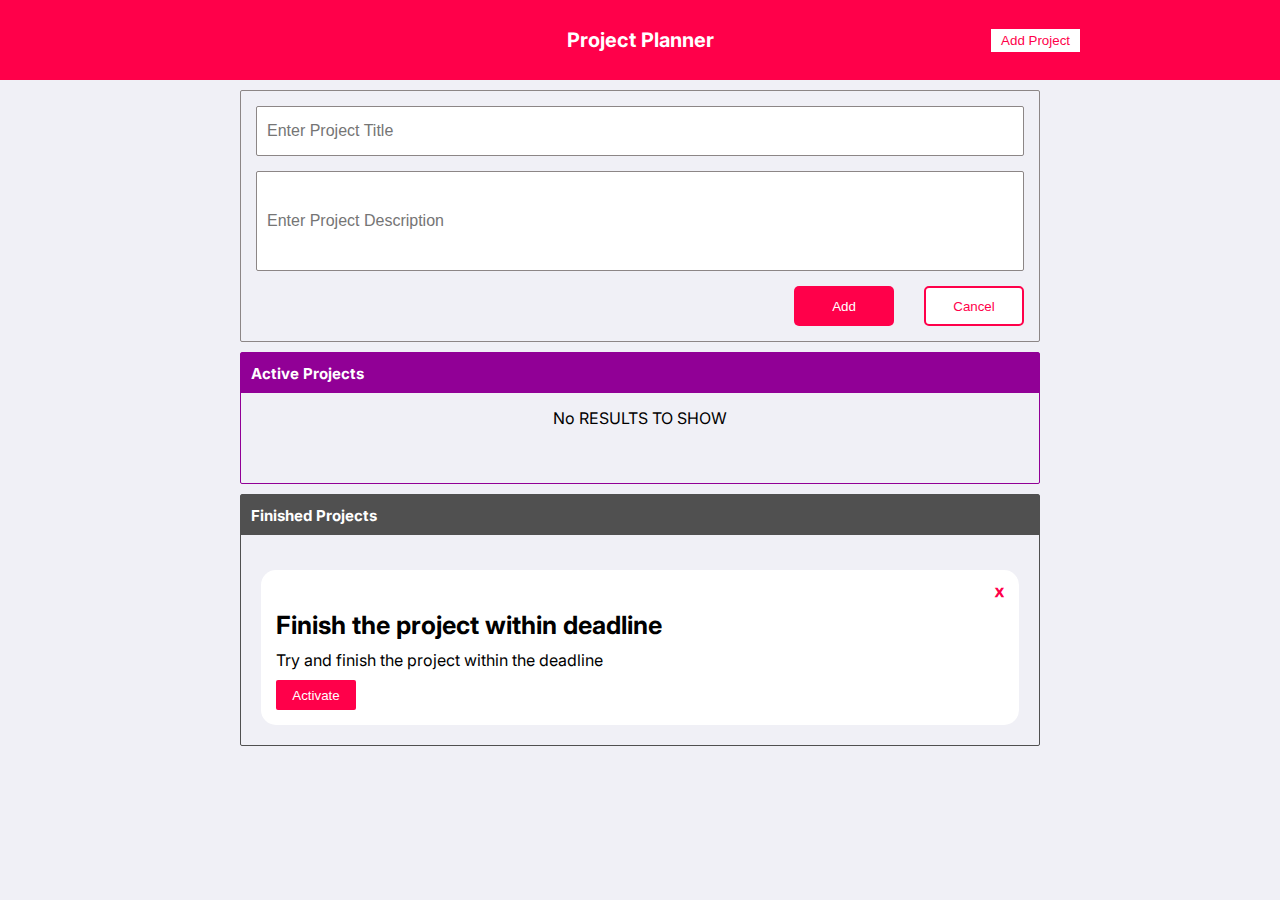
<file: [Akshat Bhardwaj]-JTG-R1/index.html>
<!doctype html>
<html lang="en">
  <head>
    <meta charset="UTF-8" />
    <meta name="viewport" content="width=device-width, initial-scale=1.0" />
    <title>Josh Assignment Round</title>
    <link rel="stylesheet" href="styles.css" />
    <link rel="preconnect" href="https://fonts.googleapis.com" />
    <link rel="preconnect" href="https://fonts.gstatic.com" crossorigin />
    <link
      href="https://fonts.googleapis.com/css2?family=Inter:ital,opsz,wght@0,14..32,100..900;1,14..32,100..900&display=swap"
      rel="stylesheet"
    />
  </head>
  <body>
    <div id="wrapper">
      <nav>
        <h1 style="font-size: 20px">Project Planner</h1>
        <button id="add-form">Add Project</button>
      </nav>

      <form id="skill-form">
        <input
          type="text"
          id="title"
          name="title"
          placeholder="Enter Project Title"
          required="true"
        />
        <input
          type="text"
          id="desc"
          name="title"
          placeholder="Enter Project Description"
          required="true"
        />
        <div id="btns">
          <button type="submit" id="add-skill-button">Add</button>
          <button type="reset" id="cancel-button">Cancel</button>
        </div>
      </form>

      <div id="active-projects">
        <h1 style="font-size: 15px">Active Projects</h1>
        <div id="no-result">No RESULTS TO SHOW</div>
        <div id="active-cards-section" class="cards-section"></div>
      </div>

      <div id="finished-projects">
        <h1 style="font-size: 15px">Finished Projects</h1>
        <div id="finished-cards-section" class="cards-section">
          <div class="card" id="card-1">
            <div>
              <button>X</button>
            </div>
            <div class="card-content">
              <h1 id="title">Finish the project within deadline</h1>
              <p id="description">
                Try and finish the project within the deadline
              </p>
            </div>
            <button id="activate-button">Activate</button>
          </div>
        </div>
      </div>
    </div>
  </body>
  <script src="index.js"></script>
</html>
</file>
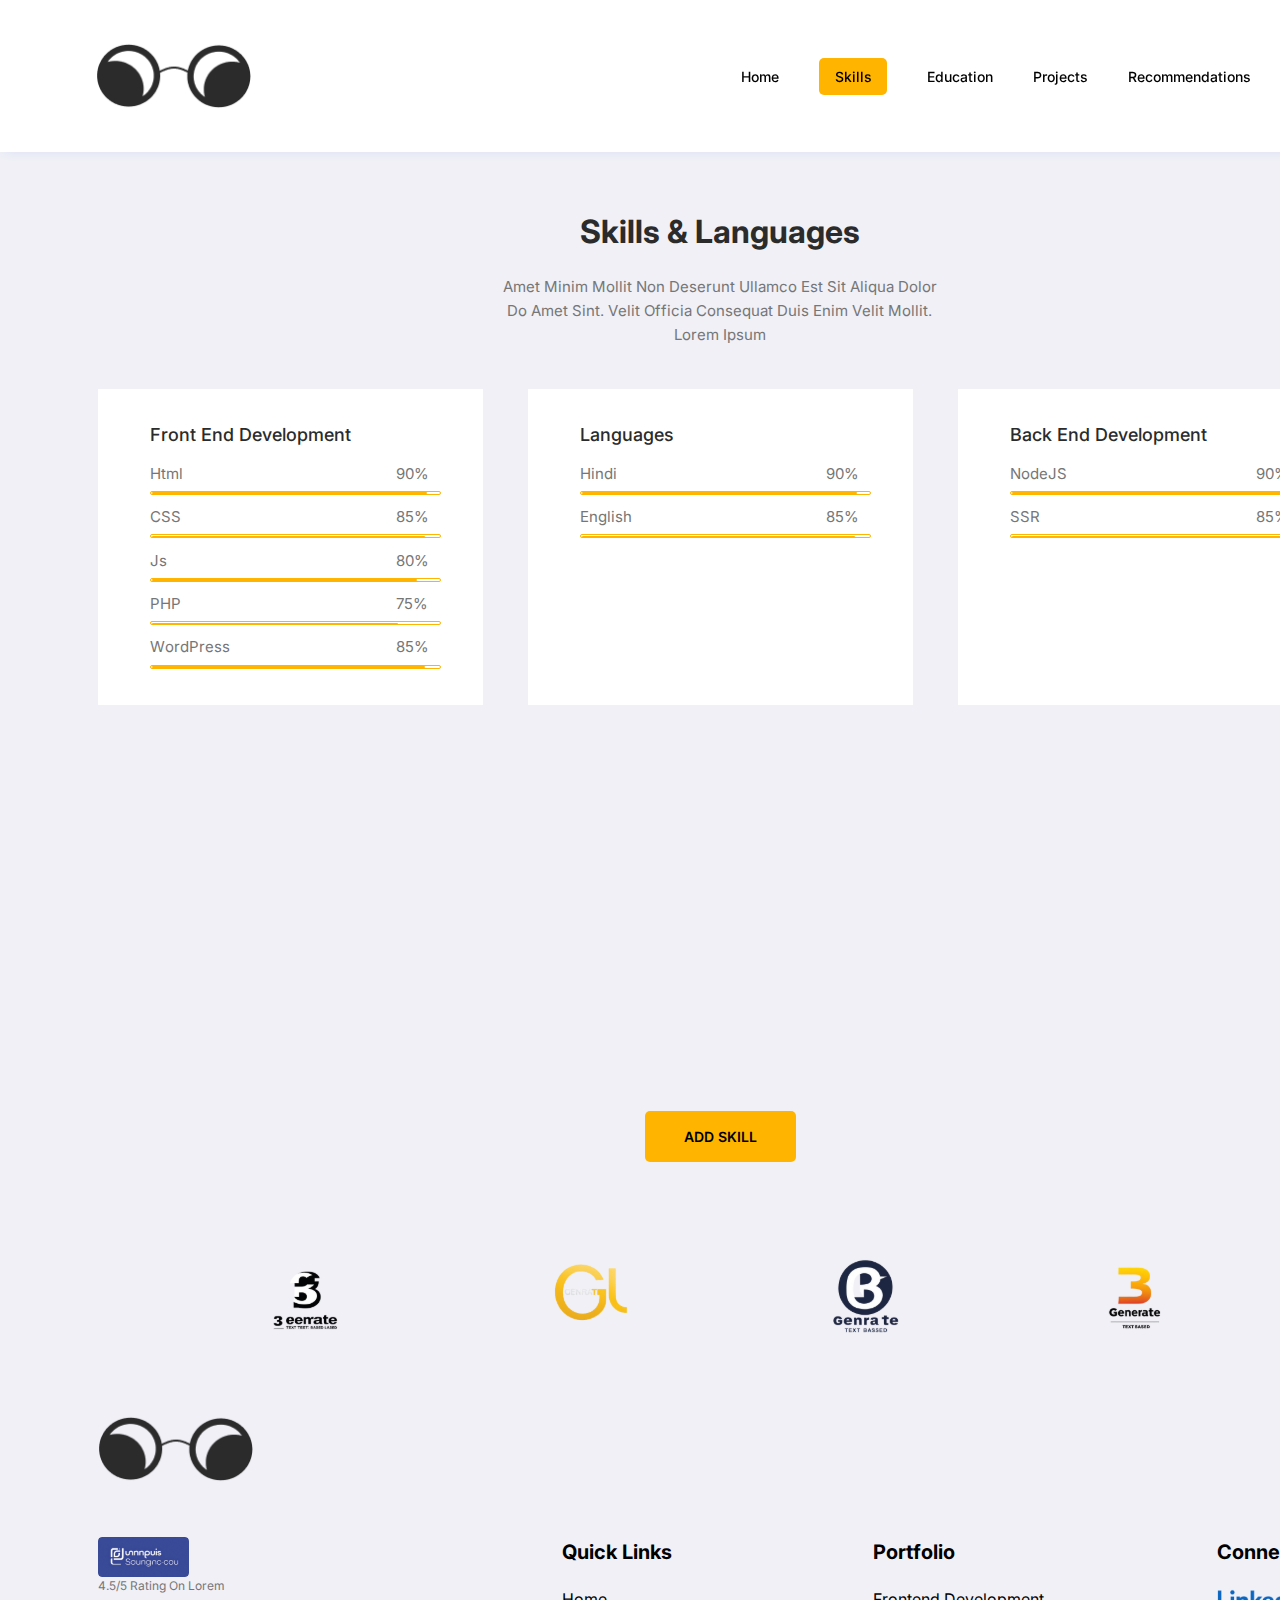
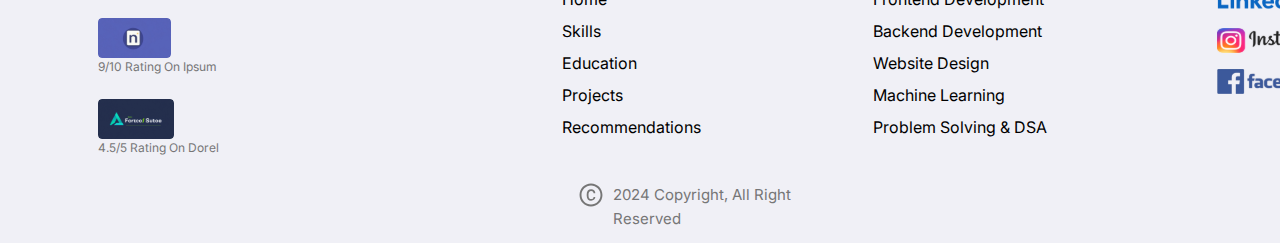
<file: skills.html>
<!doctype html>
<html lang="en">
  <head>
    <meta charset="UTF-8" />
    <meta name="viewport" content="width=device-width, initial-scale=1.0" />
    <title>Portfolio</title>
    <link rel="stylesheet" href="styles.css" />
    <link rel="stylesheet" href="modal.css" />
    <link rel="preconnect" href="https://fonts.googleapis.com" />
    <link rel="preconnect" href="https://fonts.gstatic.com" crossorigin />
    <link
      href="https://fonts.googleapis.com/css2?family=Inter:ital,opsz,wght@0,14..32,100..900;1,14..32,100..900&display=swap"
      rel="stylesheet"
    />
  </head>
  <body id="skill-body">
    <nav>
      <img src="assets/MainLogo.svg" alt="logo" />
      <ul>
        <li id="home-button">
          <a href="index.html">Home</a>
        </li>
        <li id="skill-button">
          <a href="skills.html">Skills</a>
        </li>
        <li>Education</li>
        <li>Projects</li>
        <li>Recommendations</li>
        <li>Contact</li>
      </ul>
    </nav>
    <div id="skills">
      <div id="skill-heading">
        <h2>Skills & Languages</h2>
        <p>
          Amet minim mollit non deserunt ullamco est sit aliqua dolor do amet
          sint. Velit officia consequat duis enim velit mollit. lorem ipsum
        </p>
      </div>
      <div class="skill-row" id="skill-row1">
        <div class="skill-card">
          <div class="skill-content">
            <h4>Front End Development</h4>
            <div class="skill-name" style="top: 37.38px">
              <p>Html</p>
              <p>90%</p>
            </div>
            <div class="line" style="top: 66.67px">
              <div class="outer-rect">
                <div class="completed-bar" style="width: 275.98px"></div>
              </div>
            </div>
            <div class="skill-name" style="top: 80.81px">
              <p>CSS</p>
              <p>85%</p>
            </div>
            <div class="line" style="top: 110.11px">
              <div class="outer-rect">
                <div class="completed-bar" style="width: 273.34px"></div>
              </div>
            </div>
            <div class="skill-name" style="top: 124.25px">
              <p>Js</p>
              <p>80%</p>
            </div>
            <div class="line" style="top: 153.54px">
              <div class="outer-rect">
                <div class="completed-bar" style="width: 265.42px"></div>
              </div>
            </div>
            <div class="skill-name" style="top: 167.68px">
              <p>PHP</p>
              <p>75%</p>
            </div>
            <div class="line" style="top: 196.98px">
              <div class="outer-rect">
                <div class="completed-bar" style="width: 246.93px"></div>
              </div>
            </div>
            <div class="skill-name" style="top: 211.12px">
              <p>WordPress</p>
              <p>85%</p>
            </div>
            <div class="line" style="top: 240.41px">
              <div class="outer-rect">
                <div class="completed-bar" style="width: 273.34px"></div>
              </div>
            </div>
          </div>
        </div>
        <div class="skill-card">
          <div class="skill-content">
            <h4>Languages</h4>
            <div class="skill-name" style="top: 37.38px">
              <p>Hindi</p>
              <p>90%</p>
            </div>
            <div class="line" style="top: 66.67px">
              <div class="outer-rect">
                <div class="completed-bar" style="width: 275.98px"></div>
              </div>
            </div>
            <div class="skill-name" style="top: 80.81px">
              <p>English</p>
              <p>85%</p>
            </div>
            <div class="line" style="top: 110.11px">
              <div class="outer-rect">
                <div class="completed-bar" style="width: 273.34px"></div>
              </div>
            </div>
          </div>
        </div>
        <div class="skill-card">
          <div class="skill-content">
            <h4>Back End Development</h4>
            <div class="skill-name" style="top: 37.38px">
              <p>NodeJS</p>
              <p>90%</p>
            </div>
            <div class="line" style="top: 66.67px">
              <div class="outer-rect">
                <div class="completed-bar" style="width: 275.98px"></div>
              </div>
            </div>
            <div class="skill-name" style="top: 80.81px">
              <p>SSR</p>
              <p>85%</p>
            </div>
            <div class="line" style="top: 110.11px">
              <div class="outer-rect">
                <div class="completed-bar" style="width: 273.34px"></div>
              </div>
            </div>
          </div>
        </div>
      </div>
      <div class="skill-row" id="skill-row2"></div>
      <button type="submit" id="add-skill">ADD SKILL</button>
    </div>

    <div id="modal-wrapper">
      <form id="addSkillForm" id="skillModal" class="modal">
        <h2>Add Skill</h2>
        <div id="domain-section">
          <label id="domain-label" for="domainName">Domain</label>
          <input
            type="text"
            id="domain-input"
            name="domainName"
            required="true"
            placeholder="Front End Developer"
          />
        </div>
        <div class="skills-section">
          <h3>Skills</h3>
          <div id="skills-inputSection">
            <div id="skills-heading">
              <div class="skill-heading">Skill</div>
              <div class="proficiency-heading">Proficiency (%)</div>
            </div>
            <div id="skill-inputs">
              <div class="input-group">
                <input type="text" class="skill-input" name="skillName1" />
                <input
                  type="number"
                  class="skill-proficiency"
                  name="skillPercentage1"
                />
              </div>
              <div class="input-group">
                <input type="text" class="skill-input" name="skillName2" />
                <input
                  type="number"
                  class="skill-proficiency"
                  name="skillPercentage2"
                />
              </div>
              <div class="input-group">
                <input type="text" class="skill-input" name="skillName3" />
                <input
                  type="number"
                  class="skill-proficiency"
                  name="skillPercentage3"
                />
              </div>
              <div class="input-group">
                <input type="text" class="skill-input" name="skillName4" />
                <input
                  type="number"
                  class="skill-proficiency"
                  name="skillPercentage4"
                />
              </div>
              <div class="input-group">
                <input type="text" class="skill-input" name="skillName5" />
                <input
                  type="number"
                  class="skill-proficiency"
                  name="skillPercentage5"
                />
              </div>
            </div>
          </div>
        </div>
        <div id="form-footer">
          <button type="submit" id="add-skill-button">ADD SKILL</button>
          <button type="button" id="cancel-skill-button">CANCEL</button>
        </div>
      </form>
    </div>
    <div id="skill-footer">
      <div id="skill-logos">
        <div
          style="
            left: 0px;
            top: 0px;
            background: url(&quot;assets/logos1.svg&quot;);
          "
        ></div>
        <div
          style="
            left: 284px;
            top: 0px;
            background: url(&quot;assets/logos2.svg&quot;);
          "
        ></div>
        <div
          style="
            left: 561px;
            top: 0px;
            background: url(&quot;assets/logos3.svg&quot;);
          "
        ></div>
        <div
          style="
            left: 830px;
            top: 0px;
            background: url(&quot;assets/logos4.svg&quot;);
          "
        ></div>
      </div>
      <div id="footer-content">
        <img src="assets/MainLogo.svg" alt="MainLogo" />
        <div id="main-footer">
          <div id="footer-logos">
            <div class="logo-card">
              <div
                style="
                  background: url(&quot;assets/footerLogo1.svg&quot;);
                  width: 91px;
                  height: 40px;
                "
              ></div>
              <p>4.5/5 rating on Lorem</p>
            </div>
            <div class="logo-card">
              <div
                style="
                  background: url(&quot;assets/footerLogo2.svg&quot;);
                  width: 73px;
                  height: 40px;
                "
              ></div>
              <p>9/10 rating on Ipsum</p>
            </div>
            <div class="logo-card">
              <div
                style="
                  background: url(&quot;assets/footerLogo3.svg&quot;);
                  width: 76px;
                  height: 40px;
                "
              ></div>
              <p>4.5/5 Rating on dorel</p>
            </div>
          </div>
          <div id="footer-links">
            <div id="quick-links">
              <h3>Quick Links</h3>
              <div class="link-div">
                <p>Home</p>
                <p>Skills</p>
                <p>Education</p>
                <p>Projects</p>
                <p>Recommendations</p>
              </div>
            </div>
            <div id="portfolio-links">
              <h3>Portfolio</h3>
              <div class="link-div">
                <p>Frontend Development</p>
                <p>Backend Development</p>
                <p>Website Design</p>
                <p>Machine Learning</p>
                <p>Problem Solving & DSA</p>
              </div>
            </div>
            <div id="connect-links">
              <h3>Connect</h3>
              <div id="socials">
                <div
                  style="
                    width: 100px;
                    background: url(&quot;assets/linkedin.svg&quot;);
                  "
                ></div>
                <div
                  style="
                    width: 125px;
                    background: url(&quot;assets/instagram.svg&quot;);
                  "
                ></div>
                <div
                  style="
                    width: 107px;
                    background: url(&quot;assets/facebook.svg&quot;);
                  "
                ></div>
              </div>
            </div>
          </div>
        </div>
      </div>
      <div id="copyright">
        <img src="assets/copyright-circle.svg" alt="copyright" />
        <p>2024 Copyright, All right reserved</p>
      </div>
    </div>
  </body>
  <script src="javascript/skills.js"></script>
  <script src="javascript/modal.js"></script>
</html>
</file>
<file: [Akshat Bhardwaj]-JTG-R1/styles.css>
* {
  margin: 0;
  padding: 0;
  box-sizing: border-box;
}

body {
  display: flex;
  justify-content: center;
  align-items: center;
  font-family: inter;
  background: #f0f0f6;
}

#wrapper {
  width: 1280px;
  display: flex;
  flex-direction: column;
  align-items: center;
  min-height: 100vh;
}

nav {
  width: 1280px;
  height: 80px;
  background: #ff004a;
  display: flex;
  justify-content: center;
  align-items: center;
  color: white;
}

#add-form {
  background: white;
  border: none;
  color: #ff004a;
  padding: 4px 10px;
  position: absolute;
  right: 200px;
  cursor: pointer;
}

#skill-form {
  width: 800px;
  display: flex;
  gap: 15px;
  flex-direction: column;
  justify-content: center;
  align-items: center;
  padding: 15px;
  border: rgb(140, 134, 134) 1px solid;
  border-radius: 2px;
  margin-top: 10px;
}

#skill-form input {
  width: 100%;
  border: none;
  height: 50px;
  border: rgb(140, 134, 134) 1px solid;
  border-radius: 2px;
  font-size: 16px;
  color: black;
  padding: 10px;
}

#desc {
  min-height: 100px;
}

#btns {
  width: 100%;
  display: flex;
  gap: 30px;
  justify-content: end;
}

#btns button {
  width: 100px;
  min-height: 40px;
  cursor: pointer;
}

#add-skill-button {
  border-radius: 5px;
  border: none;
  background: #ff004a;
  color: white;
  cursor: pointer;
}

#cancel-button {
  border-radius: 5px;
  border: #ff004a 2px solid;
  color: #ff004a;
  background: white;
  cursor: pointer;
}

#active-projects {
  width: 800px;
  display: flex;
  gap: 15px;
  flex-direction: column;
  justify-content: center;
  align-items: center;
  border: #910096 1px solid;
  border-radius: 2px;
  margin-top: 10px;
}

#active-projects > h1 {
  width: 100%;
  height: 40px;
  background: #910096;
  display: flex;
  justify-content: start;
  padding-left: 10px;
  align-items: center;
  color: white;
}

.cards-section {
  display: flex;
  flex-direction: column;
  gap: 20px;
  width: 100%;
  padding: 20px 20px;
}

.card {
  padding: 15px;
  display: flex;
  flex-direction: column;
  gap: 10px;
  border-radius: 15px;
  background: white;
}

.card > div > button {
  color: #ff004a;
  background: none;
  border: none;
  font-weight: 1000;
  cursor: pointer;
}

.card > div {
  display: flex;
  justify-content: end;
}

.card-content {
  display: flex;
  flex-direction: column;
  gap: 10px;
}

#finish-button {
  width: 80px;
  min-height: 30px;
  background: #ff004a;
  color: white;
  border: none;
  border-radius: 2px;
  cursor: pointer;
}

#title {
  font-size: 25px;
}

#finished-projects {
  width: 800px;
  display: flex;
  gap: 15px;
  flex-direction: column;
  justify-content: center;
  align-items: center;
  border: #505050 1px solid;
  border-radius: 2px;
  margin-top: 10px;
}

#finished-projects > h1 {
  width: 100%;
  height: 40px;
  background: #505050;
  display: flex;
  justify-content: start;
  padding-left: 10px;
  align-items: center;
  color: white;
}

#activate-button {
  width: 80px;
  min-height: 30px;
  background: #ff004a;
  color: white;
  border: none;
  border-radius: 2px;
  cursor: pointer;
}

#no-result {
  display: none;
}
</file>
<file: styles.css>
* {
  margin: 0;
  padding: 0;
  box-sizing: border-box;
}

body {
  /* Page 1 */

  position: relative;
  width: 1440px;
  height: 3977px;
  /* left: 0px; */
  /* top: 0px; */

  /* Background */
  background: #f0f0f6;
}

#skill-body {
  /* Page 2 */

  position: relative;
  /* Auto layout */
  display: flex;
  flex-direction: column;
  justify-content: center;
  align-items: center;
  gap: 60px;

  width: 1440px;
  height: 1843.27px;
  left: 0px;
  top: 0px;
  padding-top: 212px;

  /* Background */
  background: #f0f0f6;
}

nav {
  /* Navbar */

  /* Auto layout */
  display: flex;
  flex-direction: row;
  justify-content: space-between;
  align-items: center;
  padding: 38px 96px;

  position: fixed;
  width: 1440px;
  height: 152px;
  left: 0px;
  top: 0px;

  background: #ffffff;
  box-shadow: 4px 0px 10px rgba(47, 122, 249, 0.1);

  z-index: 1000;
}

nav ul {
  /* Menu */

  /* Auto layout */
  display: flex;
  flex-direction: row;
  justify-content: center;
  align-items: center;
  padding: 0px;
  gap: 40px;

  /* margin: 0 auto; */
  width: 604px;
  height: 37px;

  /* Inside auto layout */
  flex: none;
  order: 1;
  flex-grow: 0;

  /*own styles*/

  list-style: none;
}

a {
  text-decoration: none;
  color: #000000;
}

nav ul li {
  /* Services */

  display: flex;
  flex-direction: row;
  justify-content: center;
  align-items: center;
  padding: 10px 0px;
  height: 37px;
  border-radius: 10px;

  font-family: "Inter";
  font-style: normal;
  font-weight: 500;
  font-size: 14px;
  line-height: 17px;
  /* identical to box height */

  color: #000000;

  /* Inside auto layout */
  flex: none;
  order: 0;
  flex-grow: 0;
}

.active-button {
  /* Home */

  /* Auto layout */

  background: #ffb400;
  border-radius: 5px;

  display: flex;
  flex-direction: row;
  justify-content: center;
  align-items: center;
  padding: 10px 14px;

  width: 68px;
  height: 37px;

  /* Inside auto layout */
  flex: none;
  order: 0;
  flex-grow: 0;
}

header {
  /* Header */

  position: absolute;
  width: 1440px;
  height: 782px;
  left: 0px;
  top: 0px;

  background: #ffffff;
}

#hero-section {
  /* Hero */

  position: absolute;
  width: 1439.38px;
  height: 630px;
  left: 0.31px;
  top: 152px;
}

#hero-content {
  /* Hero Content */

  position: absolute;
  width: 721.69px;
  height: 405.17px;
  left: 98.27px;
  top: 125px;
}

#hero-content h1 {
  position: absolute;
  width: 721.69px;
  height: 160px;
  left: 0px;
  top: 0px;

  font-family: "Inter";
  font-style: normal;
  font-weight: 700;
  font-size: 48px;
  line-height: 123.6%;
  /* or 59px */

  /* Black */
  color: #2b2b2b;
}

#hero-content h1 span {
  color: #ffb400;
}

#hero-content p {
  position: absolute;
  width: 600.84px;
  height: 118.72px;
  left: 0px;
  top: 183.93px;

  /* H6 - 16px */
  font-family: "Inter";
  font-style: normal;
  font-weight: 400;
  font-size: 16px;
  line-height: 24px;
  /* or 150% */
  text-transform: capitalize;
  font-feature-settings:
    "calt" off,
    "kern" off;

  /* Paragraph Font */
  color: #767676;
}

#hire-me {
  /* Button/Hire me */

  /* Auto layout */
  display: flex;
  flex-direction: column;
  align-items: flex-start;
  padding: 0px;

  position: absolute;
  width: 218.23px;
  height: 68.8px;
  left: 0px;
  top: 336.37px;
}

#hire-me button {
  /* Button/Hire me */

  /* Auto layout */
  display: flex;
  flex-direction: column;
  justify-content: center;
  align-items: center;
  padding: 16px 32px;
  gap: 10px;
  cursor: pointer;

  border: none;

  width: 154px;
  height: 51px;

  /* Yellow */
  background: #ffb400;
  border-radius: 5px;

  /* Inside auto layout */
  flex: none;
  order: 0;
  flex-grow: 0;
}

#hire-me div {
  /* Group 74 */

  width: 90px;
  height: 19px;
  display: flex;
  justify-content: space-between;

  /* Inside auto layout */
  flex: none;
  order: 0;
  flex-grow: 0;
}

#hire-me div span {
  /* HIRE ME */

  height: 19px;

  font-family: "Inter";
  font-style: normal;
  font-weight: 500;
  font-size: 16px;
  line-height: 19px;
  display: flex;
  align-items: center;
  text-align: center;

  /* Black */
  color: #2b2b2b;
}

#hero-image {
  position: absolute;
  width: 808.01px;
  height: 550.41px;
  left: 631.68px;
  top: 231.59px;
}

#projects {
  /* Projects */

  /* Auto layout */
  display: flex;
  flex-direction: column;
  align-items: center;
  padding: 0px;
  gap: 45px;

  position: absolute;
  width: 1244.31px;
  height: 1055.16px;
  left: 97.85px;
  top: 842px;
}

#description {
  /* Description */

  /* Auto layout */
  display: flex;
  flex-direction: column;
  align-items: center;
  padding: 0px;
  gap: 12px;

  width: 654px;
  height: 100.26px;

  /* Inside auto layout */
  flex: none;
  order: 0;
  flex-grow: 0;
}

#description h2 {
  /* Projects */

  width: 654px;
  height: 41.26px;

  /* H2 - 32px */
  font-family: "Inter";
  font-style: normal;
  font-weight: 700;
  font-size: 32px;
  line-height: 123.6%;
  /* or 40px */
  text-align: center;
  text-transform: capitalize;

  /* Black */
  color: #2b2b2b;

  /* Inside auto layout */
  flex: none;
  order: 0;
  align-self: stretch;
  flex-grow: 0;
}

#description p {
  width: 654px;
  height: 47px;

  /* Paragraph Progress - 15 */
  font-family: "Inter";
  font-style: normal;
  font-weight: 400;
  font-size: 15px;
  line-height: 24px;
  /* or 160% */
  text-align: center;
  text-transform: capitalize;
  font-feature-settings:
    "calt" off,
    "kern" off;

  /* Paragraph Font */
  color: #767676;

  /* Inside auto layout */
  flex: none;
  order: 1;
  align-self: stretch;
  flex-grow: 0;
}

.row {
  /* Auto layout */
  display: flex;
  flex-direction: row;
  align-items: center;
  padding: 0px;
  gap: 45px;

  width: 1245px;
  height: 432.45px;

  /* Inside auto layout */
  flex: none;
  order: 1;
  flex-grow: 0;
}

.project-card {
  /* Auto layout */
  display: flex;
  flex-direction: column;
  align-items: flex-start;
  padding: 0px;

  width: 385px;
  height: 432.45px;

  background: #ffffff;
  border: 1px solid rgba(0, 0, 0, 0.2);
  box-shadow: 5px 5px 10px rgba(0, 0, 0, 0.1);
  border-radius: 12px;

  /* Inside auto layout */
  flex: none;
  order: 0;
  flex-grow: 0;
}

.project-card img {
  /* Image */

  width: 385px;
  height: 256px;

  background: url(f8070cb4-a3e6-4459-ad91-011532d74a60.jpg);
  border-radius: 12px 12px 0px 0px;

  /* Inside auto layout */
  flex: none;
  order: 0;
  align-self: stretch;
  flex-grow: 0;
}

.frame {
  /* Frame 265 */

  /* Auto layout */
  position: relative;
  display: flex;
  flex-direction: column;
  align-items: flex-start;
  padding: 16px 16px 20px;
  gap: 15px;

  width: 385px;
  height: 176.45px;

  /* Inside auto layout */
  flex: none;
  order: 2;
  align-self: stretch;
  flex-grow: 0;
}

.frame-heading {
  width: 353px;
  height: 64.89px;

  /* Inside auto layout */
  flex: none;
  order: 0;
  align-self: stretch;
  flex-grow: 0;
}

.frame-content {
  width: 353px;
  height: 64.89px;

  /* Inside auto layout */
  flex: none;
  order: 0;
  align-self: stretch;
  flex-grow: 0;
}

.frame-content h3 {
  position: absolute;
  width: 267.25px;
  height: 20.22px;
  left: 16.09px;
  top: 16px;

  font-family: "Inter";
  font-style: normal;
  font-weight: 500;
  font-size: 16px;
  line-height: 123.6%;
  /* or 20px */
  text-transform: capitalize;

  /* Black */
  color: #2b2b2b;
}

.frame-content p {
  position: absolute;
  width: 353px;
  height: 41px;
  left: 16px;
  top: 39.89px;

  font-family: "Inter";
  font-style: normal;
  font-weight: 400;
  font-size: 14px;
  line-height: 24px;
  /* or 171% */
  text-transform: capitalize;
  font-feature-settings:
    "calt" off,
    "kern" off;

  /* Paragraph Font */
  color: #767676;
}

.tags {
  /* Auto layout */
  display: flex;
  flex-direction: row;
  flex-wrap: wrap;
  align-items: flex-start;
  align-content: flex-start;
  padding: 0px;
  gap: 10px;

  width: 353px;
  height: 60.55px;

  /* Inside auto layout */
  flex: none;
  order: 1;
  align-self: stretch;
  flex-grow: 0;
}

.tags div {
  /* Chip */

  box-sizing: border-box;

  /* Auto layout */
  display: flex;
  flex-direction: row;
  justify-content: center;
  align-items: center;
  padding: 0px 14px;
  gap: 10px;

  height: 25.28px;

  background: #efefef;
  border: 1px solid rgba(0, 0, 0, 0.05);
  border-radius: 50px;

  /* Inside auto layout */
  flex: none;
  order: 0;
  flex-grow: 0;
}

.tags p {
  /* ReactJs */

  height: 24px;

  font-family: "Inter";
  font-style: normal;
  font-weight: 400;
  font-size: 13px;
  line-height: 24px;
  /* identical to box height, or 185% */
  text-transform: capitalize;

  color: #000000;

  /* Inside auto layout */
  flex: none;
  order: 0;
  flex-grow: 0;
}

#recommendations {
  /* Auto layout */
  display: flex;
  flex-direction: column;
  justify-content: space-between;
  align-items: center;
  padding: 0px;
  gap: 45px;

  position: absolute;
  width: 1440px;
  height: 519.17px;
  left: 0px;
  top: 1957.16px;
}

#recommendation-description {
  /* Description */

  /* Auto layout */
  display: flex;
  flex-direction: column;
  justify-content: center;
  align-items: center;
  padding: 0px;
  gap: 12px;

  width: 502px;
  height: 92px;

  /* Inside auto layout */
  flex: none;
  order: 0;
  flex-grow: 0;
}

#recommendation-description h2 {
  /* recommendations */

  width: 502px;
  height: 33px;

  /* H2 - 32px */
  font-family: "Inter";
  font-style: normal;
  font-weight: 700;
  font-size: 32px;
  line-height: 123.6%;
  /* or 40px */
  text-align: center;
  text-transform: capitalize;

  /* Black */
  color: #2b2b2b;

  /* Inside auto layout */
  flex: none;
  order: 0;
  align-self: stretch;
  flex-grow: 0;
}

#recommendation-description p {
  width: 502px;
  height: 47px;

  /* P-15px paragraph */
  font-family: "Inter";
  font-style: normal;
  font-weight: 400;
  font-size: 15px;
  line-height: 24px;
  /* or 160% */
  text-align: center;
  text-transform: capitalize;
  font-feature-settings:
    "calt" off,
    "kern" off;

  /* Paragraph Font */
  color: #767676;

  /* Inside auto layout */
  flex: none;
  order: 1;
  align-self: stretch;
  flex-grow: 0;
}

#carousel {
  /* Carousel */

  width: 1442px;
  height: 327.1px;

  /* Inside auto layout */
  flex: none;
  order: 1;
  flex-grow: 0;
}

#navs {
  /* Navs */

  width: 90px;
  height: 10.07px;
  position: relative;

  /* Inside auto layout */
  flex: none;
  order: 2;
  flex-grow: 0;
}

#right-slider {
  /* Rectangle 96 */

  position: absolute;
  width: 98px;
  height: 327px;
  left: 1343px;
  top: 137px;
  z-index: 100;

  background: #f0f0f6;
}

#left-slider {
  /* Rectangle 95 */

  position: absolute;
  width: 98px;
  height: 327px;
  left: -1px;
  top: 137px;
  z-index: 100;

  background: #f0f0f6;
}

#carousel-frame {
  /* Frame 265 */

  /* Auto layout */
  display: flex;
  flex-direction: row;
  justify-content: center;
  align-items: center;
  padding: 0px;
  gap: 10px;

  position: absolute;
  width: 1440px;
  height: 327.1px;
  left: -1px;
  top: 137px;
}

#slick {
  /* Recommendations */

  /* Auto layout */
  display: flex;
  flex-direction: row;
  justify-content: center;
  align-items: center;
  gap: 25px;
  margin-bottom: 0px;

  height: 327.1px;
  width: 1244px;

  /* Inside auto layout */
  flex: none;
  order: 0;
  flex-grow: 0;
  z-index: 200;
}

.carousel-card {
  /* Review-2 */

  width: 340px;
  height: 327px;

  /* Inside auto layout */
  flex: none;
  order: 2;
  flex-grow: 0;
}

.inner-card {
  /* Rectangle 52 */

  width: 340px;
  height: 327px;

  /* White */
  background: #ffffff;
  position: relative;
}

.carousel-card div img {
  /* Rating */

  position: absolute;
  width: 142.58px;
  height: 17.49px;
  left: 18.65px;
  top: 25.13px;
}

.carousel-card h3 {
  position: absolute;
  width: 142.58px;
  height: 22.16px;
  left: 18.65px;
  top: 59.37px;

  /* H4 - 18px */
  font-family: "Inter";
  font-style: normal;
  font-weight: 500;
  font-size: 18px;
  line-height: 123.6%;
  /* identical to box height, or 22px */
  text-transform: capitalize;

  /* Black */
  color: #2b2b2b;
}

.carousel-card p {
  position: absolute;
  width: 287.35px;
  height: 89.63px;
  left: 18.65px;
  top: 99.65px;

  /* P-15px paragraph */
  font-family: "Inter";
  font-style: normal;
  font-weight: 400;
  font-size: 15px;
  line-height: 24px;
  /* or 160% */
  text-transform: capitalize;
  font-feature-settings:
    "calt" off,
    "kern" off;

  /* Paragraph Font */
  color: #767676;
}

.profile-pic {
  /* Profile */

  position: absolute;
  width: 87.74px;
  height: 80.57px;
  left: 18.65px;
  top: 219.49px;
}

.card-name {
  position: absolute;
  height: 22.16px;
  left: 136px;
  top: 237.62px;

  /* H4 - 18px */
  font-family: "Inter";
  font-style: normal;
  font-weight: 500;
  font-size: 18px;
  line-height: 123.6%;
  /* identical to box height, or 22px */
  text-transform: capitalize;

  /* Black */
  color: #2b2b2b;
}

.name-desc {
  position: absolute;
  height: 24.17px;
  left: 140.39px;
  top: 264.81px;

  /* Paragraph Progress - 15 */
  font-family: "Inter";
  font-style: normal;
  font-weight: 400;
  font-size: 15px;
  line-height: 24px;
  /* or 160% */
  text-transform: capitalize;
  font-feature-settings:
    "calt" off,
    "kern" off;

  /* Paragraph Font */
  color: #767676;
}

#contact {
  /* Contact */

  /* Auto layout */
  display: flex;
  flex-direction: column;
  align-items: flex-start;
  padding: 0px 98px;

  position: absolute;
  width: 1440px;
  height: 759.67px;
  left: 0px;
  top: 2536.33px;
}

#contact-content {
  /* Content */

  width: 1244px;
  height: 759.67px;

  /* Inside auto layout */
  flex: none;
  order: 0;
  align-self: stretch;
  flex-grow: 0;
}

#contact-info {
  /* Contact information */

  position: absolute;
  width: 373px;
  height: 759.67px;
  left: 969px;
  top: 0px;
}

.contact-card {
  width: 372.7px;
  height: 211.59px;
  background: #ffffff;
}

.contact-logo {
  position: absolute;
  width: 40.29px;
  height: 40.21px;
  left: 166.2px;
  top: 25.13px;

  background: url(assets/Ellipse\ 41.svg);
  background-size: cover;
}

.contact-logo div {
  position: absolute;
  display: flex;
  justify-content: center;
  align-items: center;
  width: 18.13px;
  height: 18.1px;
  left: 11.08px;
  top: 11.06px;
}

.contact-logo div img {
  width: 100%;
}

.contact-card h4 {
  /* Country: */

  /* H4 - 18px */
  font-family: "Inter";
  font-style: normal;
  font-weight: 500;
  font-size: 18px;
  line-height: 123.6%;
  /* identical to box height, or 22px */
  text-transform: capitalize;

  /* Paragraph Font */
  color: #767676;
}

.contact-card p {
  /* Bangladesh */

  /* Paragraph Progress - 15 */
  font-family: "Inter";
  font-style: normal;
  font-weight: 400;
  font-size: 15px;
  line-height: 24px;
  /* or 160% */
  text-align: right;
  text-transform: capitalize;
  font-feature-settings:
    "calt" off,
    "kern" off;

  /* Paragraph Font */
  color: #767676;
}

#contact-info h2 {
  position: absolute;
  width: 318px;
  height: 39px;
  left: 0px;
  top: 0px;

  /* H2 - 32px */
  font-family: "Inter";
  font-style: normal;
  font-weight: 700;
  font-size: 32px;
  line-height: 123.6%;
  /* or 40px */
  text-transform: capitalize;

  /* Black */
  color: #2b2b2b;
}

#leave-me-info {
  /* Leave me your info */

  /* Auto layout */
  display: flex;
  flex-direction: column;
  align-items: flex-start;
  padding: 0px;
  gap: 45px;

  position: absolute;
  width: 846px;
  height: 759px;
  left: 98px;
  top: 0.67px;
}

#leave-me-info h2 {
  /* Leave ME your info */

  width: 846px;
  height: 40.21px;

  /* H2 - 32px */
  font-family: "Inter";
  font-style: normal;
  font-weight: 700;
  font-size: 32px;
  line-height: 123.6%;
  /* or 40px */
  text-transform: capitalize;

  /* Black */
  color: #2b2b2b;

  /* Inside auto layout */
  flex: none;
  order: 0;
  align-self: stretch;
  flex-grow: 0;
}

#leave-me-info form {
  /* Info details */

  /* Auto layout */
  display: flex;
  flex-direction: column;
  align-items: flex-start;
  padding: 25px 36px;
  gap: 22px;
  position: relative;

  width: 845.38px;
  height: 673.79px;

  /* White */
  background: #ffffff;

  /* Inside auto layout */
  flex: none;
  order: 1;
  flex-grow: 0;
}

.input-field {
  width: 773.38px;
  height: 80.06px;

  /* Inside auto layout */
  flex: none;
  order: 0;
  flex-grow: 0;
}

.input-field label {
  /* Your Full Name ( Required) */

  /* H4 - 18px */
  font-family: "Inter";
  font-style: normal;
  font-weight: 500;
  font-size: 18px;
  line-height: 123.6%;
  /* identical to box height, or 22px */
  text-transform: capitalize;

  /* Paragraph Font */
  color: #767676;
}

.input-field input {
  /* Rectangle 59 */

  border: none;
  padding: 16px 18px;
  font-size: 18px;

  background: #f0f0f6;
  border-radius: 5px;
}

.text-area {
  width: 773.38px;
  height: 240.48px;

  /* Inside auto layout */
  flex: none;
  order: 3;
  flex-grow: 0;
}

.text-area label {
  position: absolute;
  width: 181.1px;
  height: 22.04px;
  left: 36px;
  top: 333.18px;

  /* H4 - 18px */
  font-family: "Inter";
  font-style: normal;
  font-weight: 500;
  font-size: 18px;
  line-height: 123.6%;
  /* identical to box height, or 22px */
  text-transform: capitalize;

  /* Paragraph Font */
  color: #767676;
}

.text-area textarea {
  /* Rectangle 64 */

  position: absolute;
  width: 773.38px;
  height: 210.42px;
  left: 36px;
  top: 363.24px;
  padding: 16px 18px;
  font-size: 16px;
  resize: none;

  /* Background */
  background: #f0f0f6;
  border-radius: 5px;
  border: none;
}

#submit-button {
  /* Send Message */

  /* Auto layout */
  display: flex;
  cursor: pointer;
  flex-direction: row;
  justify-content: center;
  align-items: center;
  padding: 17px 16px;
  gap: 10px;
  border: none;

  width: 151px;
  height: 50.83px;

  background: #ffb400;
  border-radius: 5px;

  /* Inside auto layout */
  flex: none;
  order: 4;
  flex-grow: 0;

  font-family: "Inter";
  font-style: normal;
  font-weight: 600;
  font-size: 14px;
  line-height: 17px;

  color: #000000;
  text-transform: uppercase;
}

footer {
  /* Footer */

  /* Auto layout */
  display: flex;
  flex-direction: column;
  align-items: center;
  padding: 0px 0px 20px;

  position: absolute;
  width: 1440px;
  height: 621px;
  left: 0px;
  top: 3356px;
}

#skill-footer {
  /* Footer */

  /* Auto layout */
  display: flex;
  flex-direction: column;
  align-items: center;
  padding: 0px 0px 20px;

  width: 1440px;
  height: 621px;

  /* Inside auto layout */
  flex: none;
  order: 2;
  align-self: stretch;
  flex-grow: 0;
}

#logos {
  /* Logo */

  width: 970px;
  height: 144px;

  /* Inside auto layout */
  flex: none;
  order: 0;
  flex-grow: 0;
}

#skill-logos {
  /* Logo */

  position: relative;
  width: 970px;
  height: 144px;

  /* Inside auto layout */
  flex: none;
  order: 0;
  flex-grow: 0;
}

#skill-logos div {
  position: absolute;
  width: 140px;
  height: 144px;
}

#logos div {
  position: absolute;
  width: 140px;
  height: 144px;
}

#footer-content {
  /* Auto layout */
  position: relative;
  display: flex;
  flex-direction: column;
  align-items: flex-start;
  padding: 45px 98px 0px;
  gap: 50px;

  width: 1440px;
  height: 401px;

  background: #f0f0f6;

  /* Inside auto layout */
  flex: none;
  order: 1;
  align-self: stretch;
  flex-grow: 0;
}

#footer-content img {
  position: absolute;
  width: 158px;
  height: 76px;
  left: 98px;
  top: 45px;
}

#main-footer {
  /* Auto layout */
  position: absolute;
  bottom: 0;

  display: flex;
  flex-direction: row;
  justify-content: space-between;
  align-items: flex-start;
  padding: 0px;
  gap: 120px;

  width: 1244px;
  height: 230px;

  /* Inside auto layout */
  flex: none;
  order: 1;
  align-self: stretch;
  flex-grow: 0;
}

#footer-logos {
  /* Logos */

  /* Auto layout */
  display: flex;
  flex-direction: column;
  align-items: flex-start;
  padding: 0px;
  gap: 20px;

  margin: 0;
  width: 177px;
  height: 230px;

  /* Inside auto layout */
  flex: none;
  order: 0;
  flex-grow: 0;
}

.logo-card {
  /* Auto layout */
  display: flex;
  flex-direction: column;
  align-items: flex-start;
  padding: 0px;

  width: 177px;
  height: 61px;

  /* Inside auto layout */
  flex: none;
  order: 0;
  align-self: stretch;
  flex-grow: 0;
}

.logo-card div {
  border-radius: 4px;

  /* Inside auto layout */
  flex: none;
  order: 0;
  flex-grow: 0;
}

#footer-links {
  /* Auto layout */
  display: flex;
  flex-direction: row;
  align-items: flex-start;
  padding: 0px;
  gap: 170px;

  margin: 0;
  width: 780px;
  height: 202px;

  /* Inside auto layout */
  flex: none;
  order: 1;
  flex-grow: 0;
}

.logo-card p {
  width: 177px;
  height: 21px;

  font-family: "Inter";
  font-style: normal;
  font-weight: 400;
  font-size: 12px;
  line-height: 18px;
  /* or 150% */
  text-transform: capitalize;
  font-feature-settings:
    "calt" off,
    "kern" off;

  color: #767676;

  /* Inside auto layout */
  flex: none;
  order: 1;
  align-self: stretch;
  flex-grow: 0;
}

#quick-links {
  /* Quick Links */

  /* Auto layout */
  display: flex;
  flex-direction: column;
  align-items: flex-start;
  padding: 0px;
  gap: 20px;

  width: 141px;
  height: 202px;

  /* Inside auto layout */
  flex: none;
  order: 0;
  flex-grow: 0;
}

#portfolio-links {
  /* Portfolio */

  /* Auto layout */
  display: flex;
  flex-direction: column;
  align-items: flex-start;
  padding: 0px;
  gap: 20px;

  width: 174px;
  height: 202px;

  /* Inside auto layout */
  flex: none;
  order: 1;
  flex-grow: 0;
}

#connect-links {
  /* Connect */

  /* Auto layout */
  display: flex;
  flex-direction: column;
  align-items: flex-start;
  padding: 0px;
  gap: 20px;

  width: 125px;
  height: 157px;

  /* Inside auto layout */
  flex: none;
  order: 2;
  flex-grow: 0;
}

#footer-links h3 {
  /* Heading */

  width: 100%;
  height: 30px;

  font-family: "Inter";
  font-style: normal;
  font-weight: 700;
  font-size: 20px;
  line-height: 30px;
  /* identical to box height, or 150% */
  text-transform: capitalize;
  font-feature-settings:
    "calt" off,
    "kern" off;

  color: #000000;

  /* Inside auto layout */
  flex: none;
  order: 0;
  flex-grow: 0;
}

.link-div {
  /* Frame 271 */

  /* Auto layout */
  display: flex;
  flex-direction: column;
  align-items: flex-start;
  padding: 0px;
  gap: 8px;

  width: 100%;
  height: 152px;

  /* Inside auto layout */
  flex: none;
  order: 1;
  flex-grow: 0;
}

#footer-links div div p {
  width: 100%;
  height: 24px;

  font-family: "Inter";
  font-style: normal;
  font-weight: 400;
  font-size: 16px;
  line-height: 24px;
  /* identical to box height, or 150% */
  text-transform: capitalize;

  color: #000000;

  /* Inside auto layout */
  flex: none;
  order: 0;
  align-self: stretch;
  flex-grow: 0;
}

#socials {
  /* Social */

  /* Auto layout */
  display: flex;
  flex-direction: column;
  align-items: flex-start;
  padding: 0px;
  gap: 16px;

  width: 125px;
  height: 107px;

  /* Inside auto layout */
  flex: none;
  order: 1;
  flex-grow: 0;
}

#socials div {
  height: 25px;
  background-size: fit;
  background-repeat: no-repeat;
  flex: none;
  order: 0;
  flex-grow: 0;
}

#copyright {
  /* Auto layout */
  display: flex;
  flex-direction: row;
  align-items: center;
  padding: 16px 0px;
  gap: 10px;

  width: 283px;
  height: 56px;

  /* Inside auto layout */
  flex: none;
  order: 2;
  flex-grow: 0;
}

#copyright p {
  width: 249px;
  height: 24px;

  /* Paragraph Progress - 15 */
  font-family: "Inter";
  font-style: normal;
  font-weight: 400;
  font-size: 15px;
  line-height: 24px;
  /* identical to box height, or 160% */
  text-transform: capitalize;
  font-feature-settings:
    "calt" off,
    "kern" off;

  color: #767676;

  /* Inside auto layout */
  flex: none;
  order: 1;
  flex-grow: 0;
}

#copyright img {
  /* Copyright Circle */

  width: 24px;
  height: 24px;

  /* Inside auto layout */
  flex: none;
  order: 0;
  flex-grow: 0;
}

#skills {
  /* Skills */

  /* Auto layout */
  display: flex;
  flex-direction: column;
  align-items: center;
  padding: 0px;
  gap: 45px;

  width: 1244px;
  height: 950.28px;

  /* Inside auto layout */
  flex: none;
  order: 1;
  flex-grow: 0;
}

#skill-heading {
  /* Text */

  position: relative;
  width: 1245px;
  height: 132.27px;

  /* Inside auto layout */
  flex: none;
  order: 0;
  flex-grow: 0;
}

#skill-heading h2 {
  position: absolute;
  width: 1245px;
  height: 41px;
  left: -0.5px;
  top: 0px;

  /* H2 - 32px */
  font-family: "Inter";
  font-style: normal;
  font-weight: 700;
  font-size: 32px;
  line-height: 123.6%;
  /* or 40px */
  text-align: center;
  text-transform: capitalize;

  /* Black */
  color: #2b2b2b;
}

#skill-heading p {
  /* Amet minim mollit non deserunt ullamco est sit aliqua dolor do amet sint. Velit officia consequat duis enim velit mollit. lorem ipsum */

  position: absolute;
  width: 438px;
  height: 69.28px;
  left: 403px;
  top: 63px;

  /* P-15px paragraph */
  font-family: "Inter";
  font-style: normal;
  font-weight: 400;
  font-size: 15px;
  line-height: 24px;
  /* or 160% */
  text-align: center;
  text-transform: capitalize;
  font-feature-settings:
    "calt" off,
    "kern" off;

  /* Paragraph Font */
  color: #767676;
}

.skill-row {
  display: flex;
  flex-direction: row;
  align-items: flex-start;
  padding: 0px;
  gap: 45px;
  position: relative;

  width: 1244px;
  height: 316px;

  /* Inside auto layout */
  flex: none;
  order: 1;
  align-self: stretch;
  flex-grow: 0;
}

.skill-card {
  /* Skill 1 */

  width: 385px;
  height: 316px;

  /* Inside auto layout */
  flex: none;
  order: 0;
  flex-grow: 0;

  position: inherit;

  /* Rectangle 38 */

  /* White */
  background: #ffffff;
}

.skill-content {
  /* Skills */

  position: absolute;
  width: 290.51px;
  height: 244.45px;
  left: 52px;
  top: 35px;
}

.skill-content h4 {
  position: absolute;
  width: 209px;
  height: 22px;
  left: 0px;
  top: 0px;

  /* H4 - 18px */
  font-family: "Inter";
  font-style: normal;
  font-weight: 500;
  font-size: 18px;
  line-height: 123.6%;
  /* or 22px */
  text-transform: capitalize;

  /* Black */
  color: #2b2b2b;
}

.skill-name {
  position: absolute;
  width: 290.51px;
  height: 24.24px;
  left: 0px;
  display: flex;
  justify-content: space-between;
}

.skill-name p {
  width: 44.9px;
  height: 24.24px;

  /* Paragraph Progress - 15 */
  font-family: "Inter";
  font-style: normal;
  font-weight: 400;
  font-size: 15px;
  line-height: 24px;
  /* or 160% */
  text-transform: capitalize;
  font-feature-settings:
    "calt" off,
    "kern" off;

  /* Paragraph Font */
  color: #767676;
}

.line {
  /* Line */

  position: absolute;
  width: 290.51px;
  height: 4.04px;
  left: 0px;
}

.outer-rect {
  /* Rectangle 12 */

  position: absolute;
  width: 290.51px;
  height: 4.04px;
  left: 0px;
  top: 0px;

  /* Yellow */
  border: 0.5px solid #ffb400;
  border-radius: 30px;
}

.completed-bar {
  /* Rectangle 15 */

  position: absolute;
  height: 2.02px;
  left: 0.5px;
  top: 0.5px;

  /* Yellow */
  background: #ffb400;
  border-radius: 30px;
}

#add-skill {
  /* Add Skill */

  /* Auto layout */
  display: flex;
  flex-direction: row;
  justify-content: center;
  align-items: center;
  padding: 17px 16px;
  gap: 10px;

  width: 151px;
  height: 51px;

  background: #ffb400;
  border-radius: 5px;

  /* Inside auto layout */
  flex: none;
  order: 3;
  flex-grow: 0;
  border: none;

  font-family: "Inter";
  font-style: normal;
  font-weight: 600;
  font-size: 14px;
  line-height: 17px;
  /* identical to box height */
  text-transform: uppercase;

  color: #000000;
  cursor: pointer;
}

.hero-ellipse {
  z-index: 1;
  box-sizing: border-box;
  position: absolute;
}

/* Style the container for the dots */
#navs .slick-dots {
  position: absolute;
  top: 0px;
  display: flex;
  justify-content: center;
  width: 90px;
  height: 10.07px;

  /* Inside auto layout */
  flex: none;
  order: 2;
  flex-grow: 0;
}

/* /* Style each dot */
*/
/* #navs .slick-dots li button { */
/*   background-color: #ccc; /* Default color */ */
/*   border-radius: 50%; /* Make them circular */ */
/*   width: 12px; */
/*   height: 12px; */
/*   margin: 0 5px; */
/*   border: none; */
/*   cursor: pointer; */
/*   outline: none; */
/* } */
/**/
/* /* Style the active dot */ */
/* #navs .slick-dots li.slick-active button { */
/*   background-color: #333; /* Active color */ */
/* } */
/**/
/* Remove default button styles inside the dots */

#navs .slick-dots li button {
  background-color: transparent; /* Make the button background transparent */
  border: none; /* Remove the default border */
  padding: 0; /* Remove padding */
  width: 10px; /* Set the desired width */
  height: 10px; /* Set the desired height */
  cursor: pointer;
  outline: none;
  position: relative; /* Ensures the pseudo-elements are positioned correctly */
}

/* Style the dot itself */
#navs .slick-dots li button::before {
  content: "";
  background-color: #ffde8d; /* Default color for the dot */
  border-radius: 50%; /* Make the dots circular */
  width: 10px;
  height: 10px;
  display: block; /* Make it visible */
  position: absolute; /* Position it properly */
  top: 0;
  left: 0;
}

/* Style the active dot */
#navs .slick-dots li.slick-active button::before {
  background-color: #ffb400; /* Active color */
}
</file>
<file: modal.css>
#modal-wrapper {
  display: none;
  justify-content: center;
  padding-top: 60px;
  position: fixed;
  z-index: 5000;
  left: 0px;
  top: 0px;
  width: 100%;
  height: 100%;
  overflow: auto;
  background-color: rgba(0, 0, 0, 0.4);
}

.modal {
  /* Info details */

  /* Auto layout */
  display: flex;
  flex-direction: column;
  align-items: center;
  padding: 36px 28px;
  gap: 30px;

  width: 833px;
  height: 894.65px;

  /* White */
  background: #ffffff;
  border-radius: 10px;

  /* Inside auto layout */
  flex: none;
  order: 0;
  flex-grow: 0;
}

.modal h2 {
  /* Add skill */

  width: 189px;
  height: 54px;

  font-family: "Inter";
  font-style: normal;
  font-weight: 700;
  font-size: 44px;
  line-height: 123.6%;
  /* or 54px */
  text-align: center;
  text-transform: capitalize;

  color: #2b2b2b;

  /* Inside auto layout */
  flex: none;
  order: 0;
  flex-grow: 0;
}

.close {
  color: #aaa;
  float: right;
  font-size: 28px;
  font-weight: bold;
  cursor: pointer;
}

.close:hover,
.close:focus {
  color: black;
  text-decoration: none;
  cursor: pointer;
}

#domain-section {
  /* Domain Section */

  /* Auto layout */
  position: relative;
  display: flex;
  flex-direction: column;
  align-items: flex-start;
  padding: 0px;
  gap: 14px;

  width: 777px;
  height: 120.15px;

  /* Inside auto layout */
  flex: none;
  order: 1;
  align-self: stretch;
  flex-grow: 0;
}

#domain-label {
  /* Frame 274 */

  width: 777px;
  height: 32.15px;

  /* Inside auto layout */
  flex: none;
  order: 0;
  align-self: stretch;
  flex-grow: 0;

  /* Domain */

  position: absolute;
  left: 0px;
  top: 0px;

  font-family: "Inter";
  font-style: normal;
  font-weight: 500;
  font-size: 22px;
  line-height: 125%;
  /* identical to box height, or 28px */
  text-transform: capitalize;

  color: #2b2b2b;
}

#domain-input {
  /* Domain Input */

  /* Inside auto layout */
  flex: none;
  order: 1;
  align-self: stretch;
  flex-grow: 0;

  /* Rectangle 59 */

  position: absolute;
  width: 777px;
  height: 74px;
  left: 0px;
  top: 46.15px;

  background: #f0f0f6;
  border-radius: 5px;
  border: none;

  padding-left: 26.54px;

  font-family: "Inter";
  font-style: normal;
  font-weight: 500;
  font-size: 18px;
  line-height: 123.6%;
  /* or 22px */
  text-transform: capitalize;

  color: rgba(43, 43, 43, 0.5);
}

.skills-section {
  /* Skills Section */

  /* Auto layout */
  display: flex;
  flex-direction: column;
  align-items: flex-start;
  padding: 0px;
  gap: 14px;

  width: 777px;
  height: 507.5px;

  /* Inside auto layout */
  flex: none;
  order: 2;
  align-self: stretch;
  flex-grow: 0;
}

.skills-section h3 {
  /* Frame 273 */

  /* Auto layout */
  padding: 0px;

  /* Inside auto layout */
  flex: none;
  order: 0;
  align-self: stretch;
  flex-grow: 0;

  /* Skills */

  width: 777px;
  height: 27.5px;

  font-family: "Inter";
  font-style: normal;
  font-weight: 500;
  font-size: 22px;
  line-height: 120%;
  /* or 26px */
  text-transform: capitalize;

  color: #2b2b2b;

  /* Inside auto layout */
  flex: none;
  order: 0;
  flex-grow: 1;
}

#skills-inputSection {
  /* Frame 271 */

  /* Auto layout */
  display: flex;
  flex-direction: column;
  align-items: flex-start;
  padding: 0px;
  gap: 10px;

  width: 777px;
  height: 466px;

  /* Inside auto layout */
  flex: none;
  order: 1;
  align-self: stretch;
  flex-grow: 0;
}

#skills-heading {
  /* Skill/Proficiency */

  /* Auto layout */
  display: flex;
  flex-direction: row;
  align-items: center;
  padding: 0px;
  gap: 590px;

  width: 777px;
  height: 22px;

  /* Inside auto layout */
  flex: none;
  order: 0;
  align-self: stretch;
  flex-grow: 0;
}

.skill-heading {
  /* Frame 272 */

  /* Auto layout */
  display: flex;
  flex-direction: row;
  justify-content: center;
  align-items: center;
  padding: 0px;
  gap: 10px;

  width: 36px;
  height: 22px;

  /* H4 - 18px */
  font-family: "Inter";
  font-style: normal;
  font-weight: 500;
  font-size: 18px;
  line-height: 123.6%;
  /* or 22px */
  text-transform: capitalize;

  color: #2b2b2b;

  /* Inside auto layout */
  flex: none;
  order: 0;
  flex-grow: 0;
}

.proficiency-heading {
  /* Frame 271 */

  /* Auto layout */
  display: flex;
  flex-direction: column;
  align-items: flex-start;
  padding: 0px;
  gap: 10px;

  width: 140px;
  height: 22px;

  font-family: Inter;
  font-size: 18px;
  font-weight: 500;
  line-height: 22.25px;
  text-align: left;

  /* Inside auto layout */
  flex: none;
  order: 1;
  flex-grow: 0;
}

#skill-inputs {
  /* Inputs */

  /* Auto layout */
  display: flex;
  flex-direction: column;
  align-items: flex-start;
  padding: 0px;
  gap: 16px;

  width: 777px;
  height: 434px;

  /* Inside auto layout */
  flex: none;
  order: 1;
  align-self: stretch;
  flex-grow: 0;
}

.input-group {
  /* Input Group */

  /* Auto layout */
  display: flex;
  flex-direction: row;
  align-items: center;
  padding: 0px;
  gap: 20px;

  width: 777px;
  height: 74px;

  /* Inside auto layout */
  flex: none;
  order: 0;
  align-self: stretch;
  flex-grow: 0;
}

.skill-input {
  width: 606.66px;
  height: 74px;

  background: #f0f0f6;
  border-radius: 5px;

  border: none;

  text-transform: capitalize;

  padding: 20px;
  font-family: "Inter";
  font-size: 18px;

  /* Inside auto layout */
  flex: none;
  order: 0;
  flex-grow: 1;
}

.skill-proficiency {
  width: 150.34px;
  height: 74px;

  background: #f0f0f6;
  border-radius: 5px;

  padding: 20px;
  font-family: "Inter";
  font-size: 18px;

  /* Inside auto layout */
  flex: none;
  order: 1;
  flex-grow: 0;
  border: none;
}

#form-footer {
  /* Footer */

  /* Auto layout */
  display: flex;
  flex-direction: row;
  justify-content: flex-end;
  align-items: center;
  padding: 0px;
  gap: 25px;

  width: 777px;
  height: 51px;

  /* Inside auto layout */
  flex: none;
  order: 3;
  align-self: stretch;
  flex-grow: 0;
}

#add-skill-button {
  /* Add Skill */

  /* Auto layout */
  display: flex;
  flex-direction: row;
  justify-content: center;
  align-items: center;
  padding: 17px 16px;
  gap: 10px;
  cursor: pointer;

  width: 151px;
  height: 51px;

  background: #ffb400;
  border-radius: 5px;
  border: none;

  font-family: "Inter";
  font-style: normal;
  font-weight: 600;
  font-size: 14px;
  line-height: 17px;
  /* identical to box height */
  text-transform: uppercase;

  color: #000000;

  /* Inside auto layout */
  flex: none;
  order: 0;
  flex-grow: 0;
}

#cancel-skill-button {
  /* Cancel */

  box-sizing: border-box;

  /* Auto layout */
  display: flex;
  flex-direction: row;
  justify-content: center;
  align-items: center;
  padding: 17px 16px;
  gap: 10px;
  cursor: pointer;

  width: 151px;
  height: 51px;

  /* White */
  background: #ffffff;
  border: 1px solid #ff5252;
  border-radius: 5px;

  /* Inside auto layout */
  flex: none;
  order: 1;
  flex-grow: 0;

  font-family: "Inter";
  font-style: normal;
  font-weight: 600;
  font-size: 14px;
  line-height: 17px;
  /* identical to box height */
  text-transform: uppercase;

  color: #ff5252;
}
</file>
